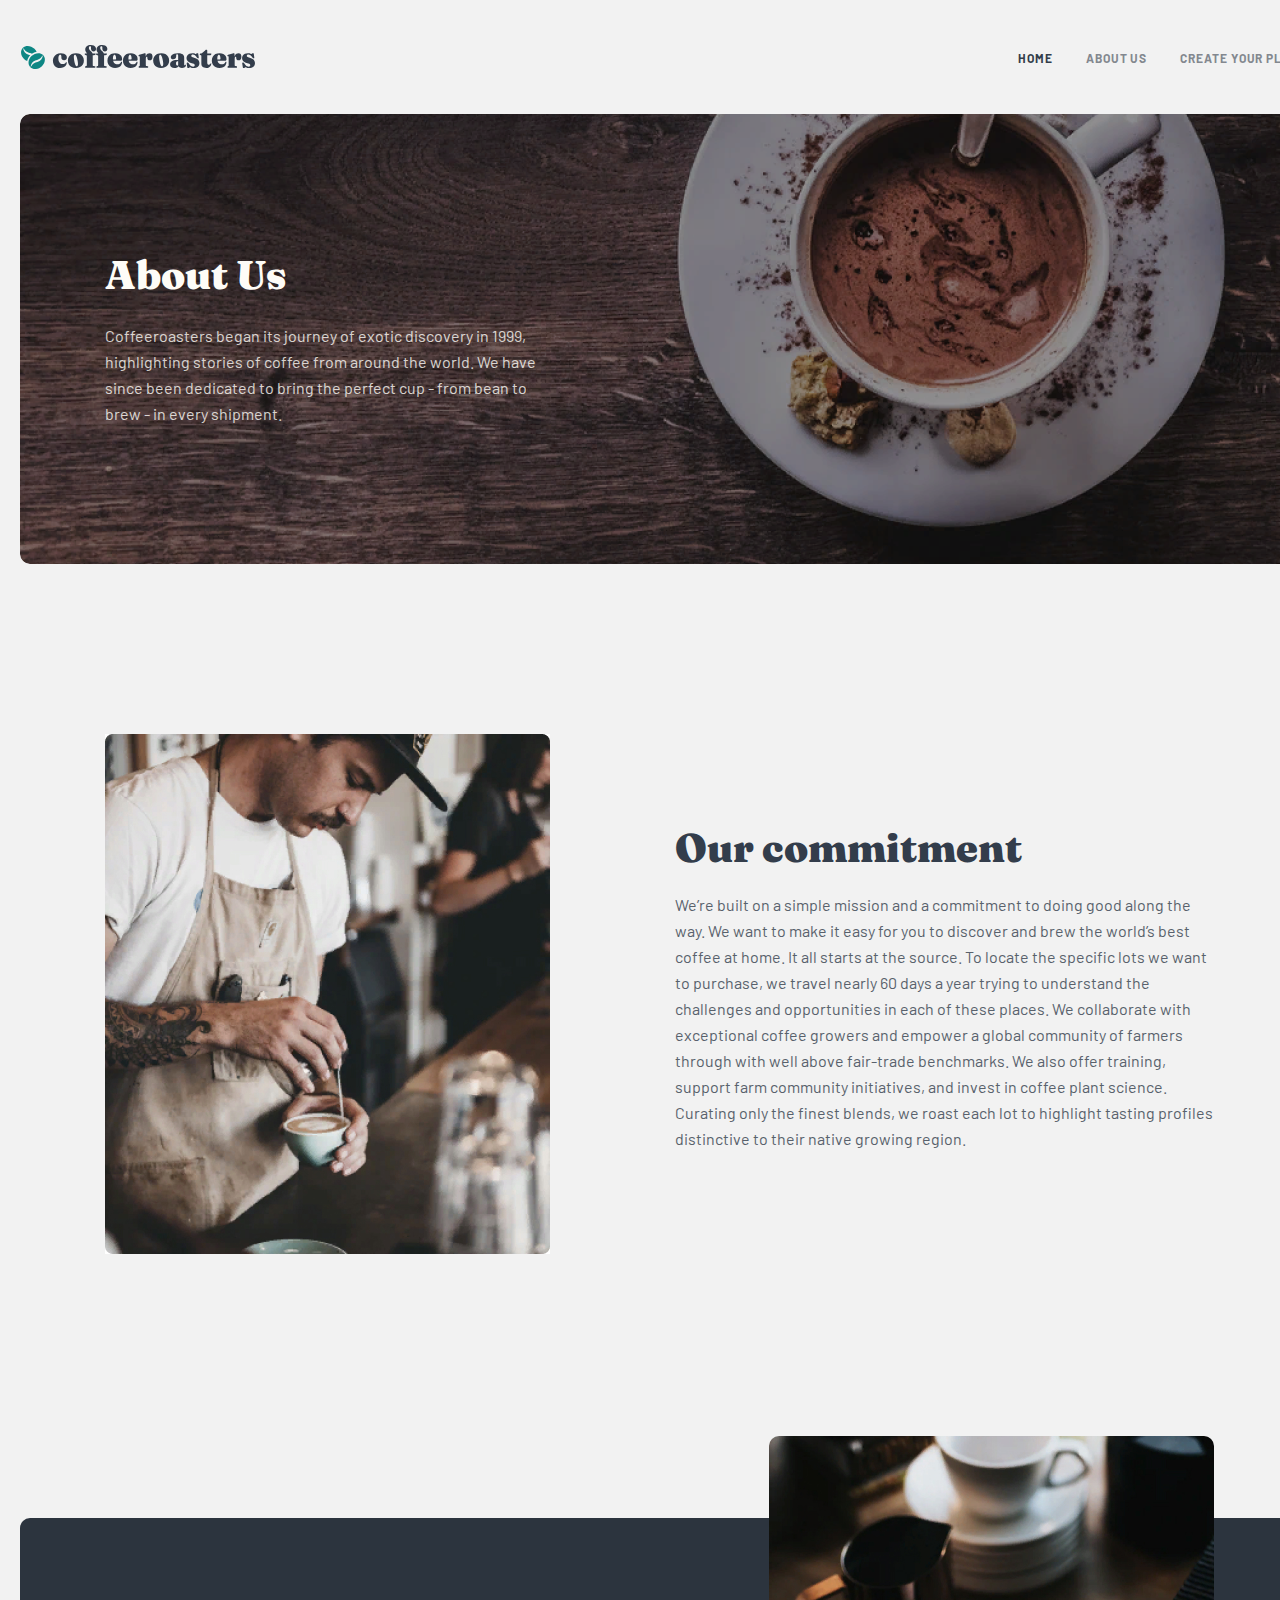
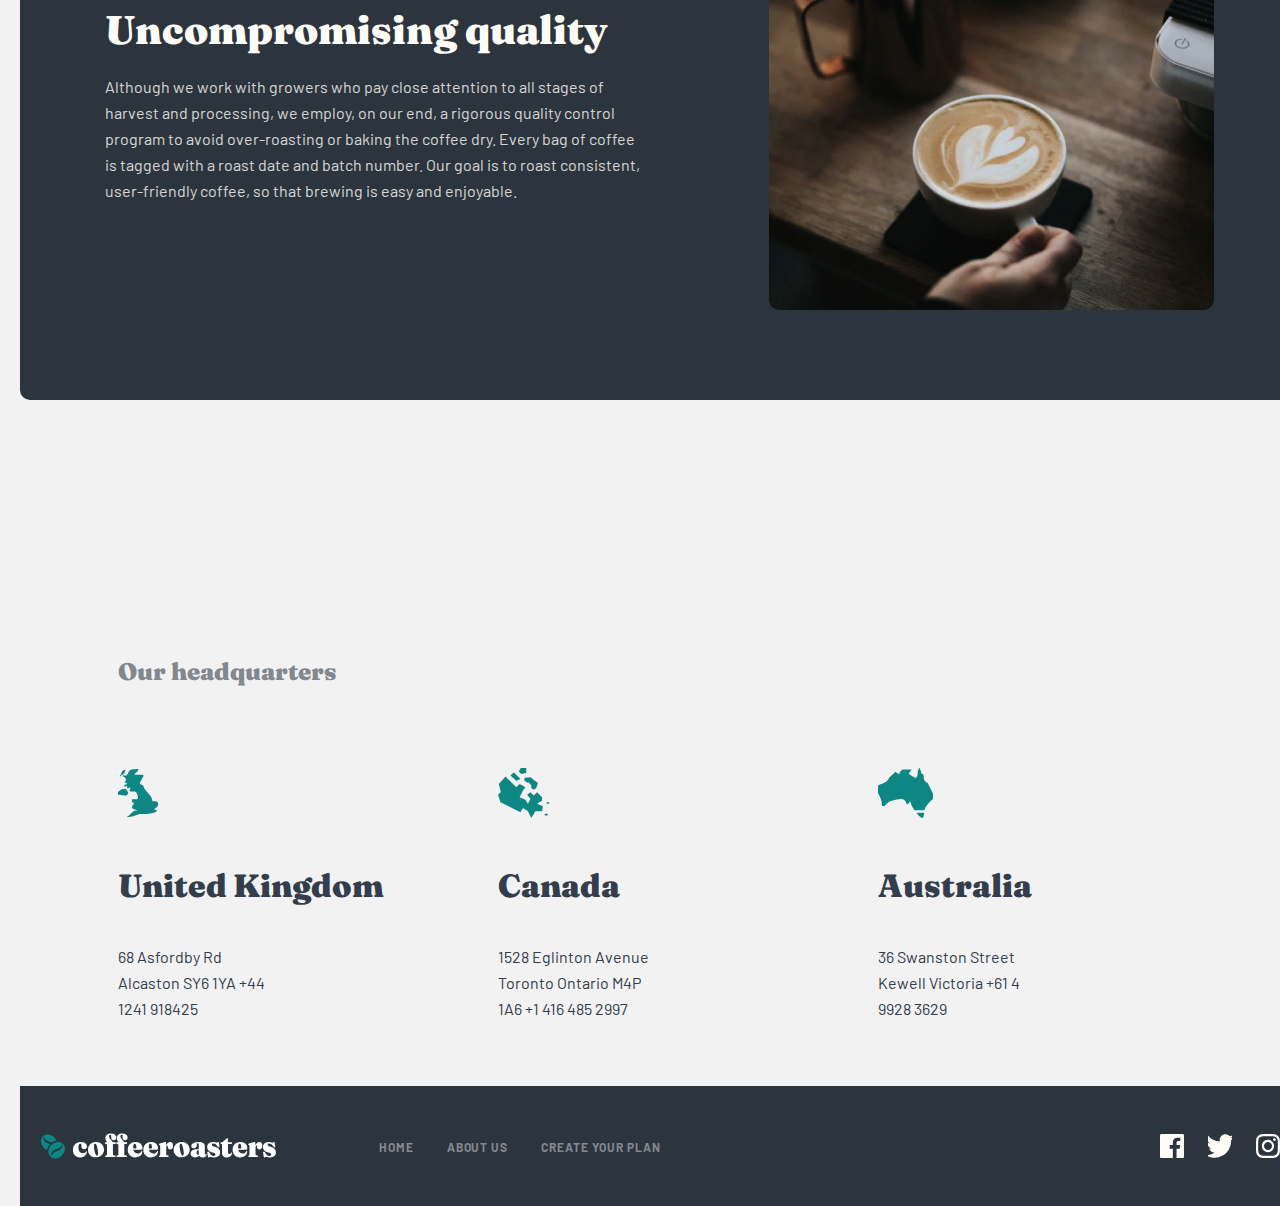
<file: index.html>
<!DOCTYPE html>
<html lang="en">
<head>
    <meta charset="UTF-8">
    <meta http-equiv="X-UA-Compatible" content="IE=edge">
    <meta name="viewport" content="width=device-width, initial-scale=1.0">
    <link rel="preconnect" href="https://fonts.googleapis.com">
    <link rel="preconnect" href="https://fonts.gstatic.com" crossorigin>
    <link rel="preconnect" href="https://fonts.gstatic.com" crossorigin>
    <link href="https://fonts.googleapis.com/css2?family=Barlow&family=Fraunces:wght@700&family=Raleway:wght@700&display=swap" rel="stylesheet">
    <link rel="stylesheet" href="./css/main.css">
    <title>Document</title>
</head>
<body>
    <!-- Header  -->
    <header class="header">
        <div class="container">
            <a class="logo-link" href="./index.html">
                <img
                    class="logo-link__image"
                    src="./image/Group 5.svg"
                    alt="Logo image"
                    width="236"
                    height="26"
                />
            </a>

            <!-- Nav  -->
            <nav class="nav">
                <ul class="nav__list">
                    <li class="nav__item">
                        <a class="nav__link nav__link--active" href="#">
                            home
                        </a>
                    </li>
                    <li class="nav__item">
                        <a class="nav__link" href="#"> about us </a>
                    </li>
                    <li class="nav__item">
                        <a class="nav__link" href="#"> create your plan </a>
                    </li>
                </ul>
            </nav>
        </div>
    </header>

    <!-- Main  -->
		<main class="main">
			<!-- Hero  -->

			<section class="hero">
				<div class="container">
                    <div class="hero-inner">
					<h2 class="hero__heading">About Us</h2>

					<p class="hero__description">Coffeeroasters began its journey of exotic discovery in 1999, highlighting stories of coffee from around the world. We have since been dedicated to bring the perfect cup - from bean to brew - in every shipment.
					</p>

                    </div>
				</div>
			</section>

            <section class="commitment">

                <div class="container">

                    <div class="commitment-inner">
            
                            <img
                                class="commitment__image"
                                src="./image/Bitmap.jpg"
                                alt="commitment image"
                                width="445"
                                height="520"
                            />

                            <div class="commitment__right">
            
                               <h2 class="commitment__title">Our commitment</h2>
            
                               <p class="commitment__paragraph">We’re built on a simple mission and a commitment to doing good along the way. We want to make it easy for you to discover and brew the world’s best coffee at home. It all starts at the source. To locate the specific lots we want to purchase, we travel nearly 60 days a year trying to understand the challenges and opportunities in each of these places. We collaborate with exceptional coffee growers and empower a global community of farmers through with well above fair-trade benchmarks. We also offer training, support farm community initiatives, and invest in coffee plant science. Curating only the finest blends, we roast each lot to highlight tasting profiles distinctive to their native growing region.</p>
            
                            </div>
                        

                        
                    </div>
                </div>

            </section>

            
            <section class="quality">

                <div class="container">

                    <div class="quality-inner">
            

            
                               <h2 class="quality__title">Uncompromising quality</h2>
            
                               <p class="quality__paragraph">Although we work with growers who pay close attention to all stages of harvest and processing, we employ, on our end, a rigorous quality control program to avoid over-roasting or baking the coffee dry. Every bag of coffee is tagged with a roast date and batch number. Our goal is to roast consistent, user-friendly coffee, so that brewing is easy and enjoyable.</p>



                            <img
                                class="quality__image"
                                src="./image/oiiiii.jpg"
                                alt="quality image"
                                width="445"
                                height="474"
                            />
                        

                        
                    </div>
                </div>

            </section>
            
            <section class="headquarters">

                <div class="container">

                    <h3 class="headquarters-title">Our headquarters</h3>

                        <ul class="headquarters__list">

							<li class="headquarters__item">

                                <img
                                    class="headquarters__card__image"
                                    src="./image/Combined Shape.svg"
                                    alt="headquarters_image"
                                    width="41"
                                    height="50"
                                />
                
                                <h2 class="headquarters__card__title">United Kingdom</h2>
                
                                <p class="headquarters__card__paragraph">
                                    68  Asfordby Rd
                                    Alcaston
                                    SY6 1YA
                                    +44 1241 918425</p>
                
                            </li>
							<li class="headquarters__item">

                                <img
                                    class="headquarters__card__image"
                                    src="./image/Combined Shape (1).svg "
                                    alt="headquarters_image"
                                    width="52"
                                    height="50"
                                />
                
                                <h2 class="headquarters__card__title">Canada</h2>
                
                                <p class="headquarters__card__paragraph">
                                    1528  Eglinton Avenue
                                    Toronto
                                    Ontario M4P 1A6
                                    +1 416 485 2997</p>
                
                            </li>
                            <li class="headquarters__item">
                                <img
                                class="headquarters__card__image"
                                src="./image/sssssssss.svg"
                                alt="headquarters_image"
                                width="55"
                                height="50"
                            />
                              <h2 class="headquarters__card__title">Australia</h2>
            
                              <p class="headquarters__card__paragraph">
                                36 Swanston Street
                                Kewell
                                Victoria
                                +61 4 9928 3629</p>
                            
                            </li>
						</ul>

                    </div>

                    
                </div>
            </section>

		
        </main>
        

        <!-- Footer  -->


		<footer class="footer">
			<div class="container">
				<div class="footer__inner">
					<a class="logo-link" href="./index.html">
						<img
							class="logo-link__image"
							src="./image/dddddd.svg"
							alt="Logo image"
							width="236"
							height="26"
						/>
					</a>

					<!-- Nav  -->
					<nav class="nav">
						<ul class="nav__list">
							<li class="nav__item">
								<a class="nav__link" href="#"> home </a>
							</li>
							<li class="nav__item">
								<a class="nav__link" href="#"> about us </a>
							</li>
							<li class="nav__item">
								<a class="nav__link" href="#">
									create your plan
								</a>
							</li>
						</ul>
					</nav>

					<!-- Socials  -->
					<ul class="socials">
						<li class="socials__item">
							<a class="socials__link" href="#"
								><img
									src="./image/Path.svg"
									alt="Social media icon"
									width="24"
									height="24"
								/>
							</a>
						</li>
						<li class="socials__item">
							<a class="socials__link" href="#"
								><img
									src="./image/Path (3).svg"
									alt="Social media icon"
									width="24"
									height="24"
								/>
							</a>
						</li>
						<li class="socials__item">
							<a class="socials__link" href="#"
								><img
									src="./image/Shape.svg"
									alt="Social media icon"
									width="24"
									height="24"
								/>
							</a>
						</li>
					</ul>
				</div>
			</div>
		</footer>

</body>
</html>
</file>
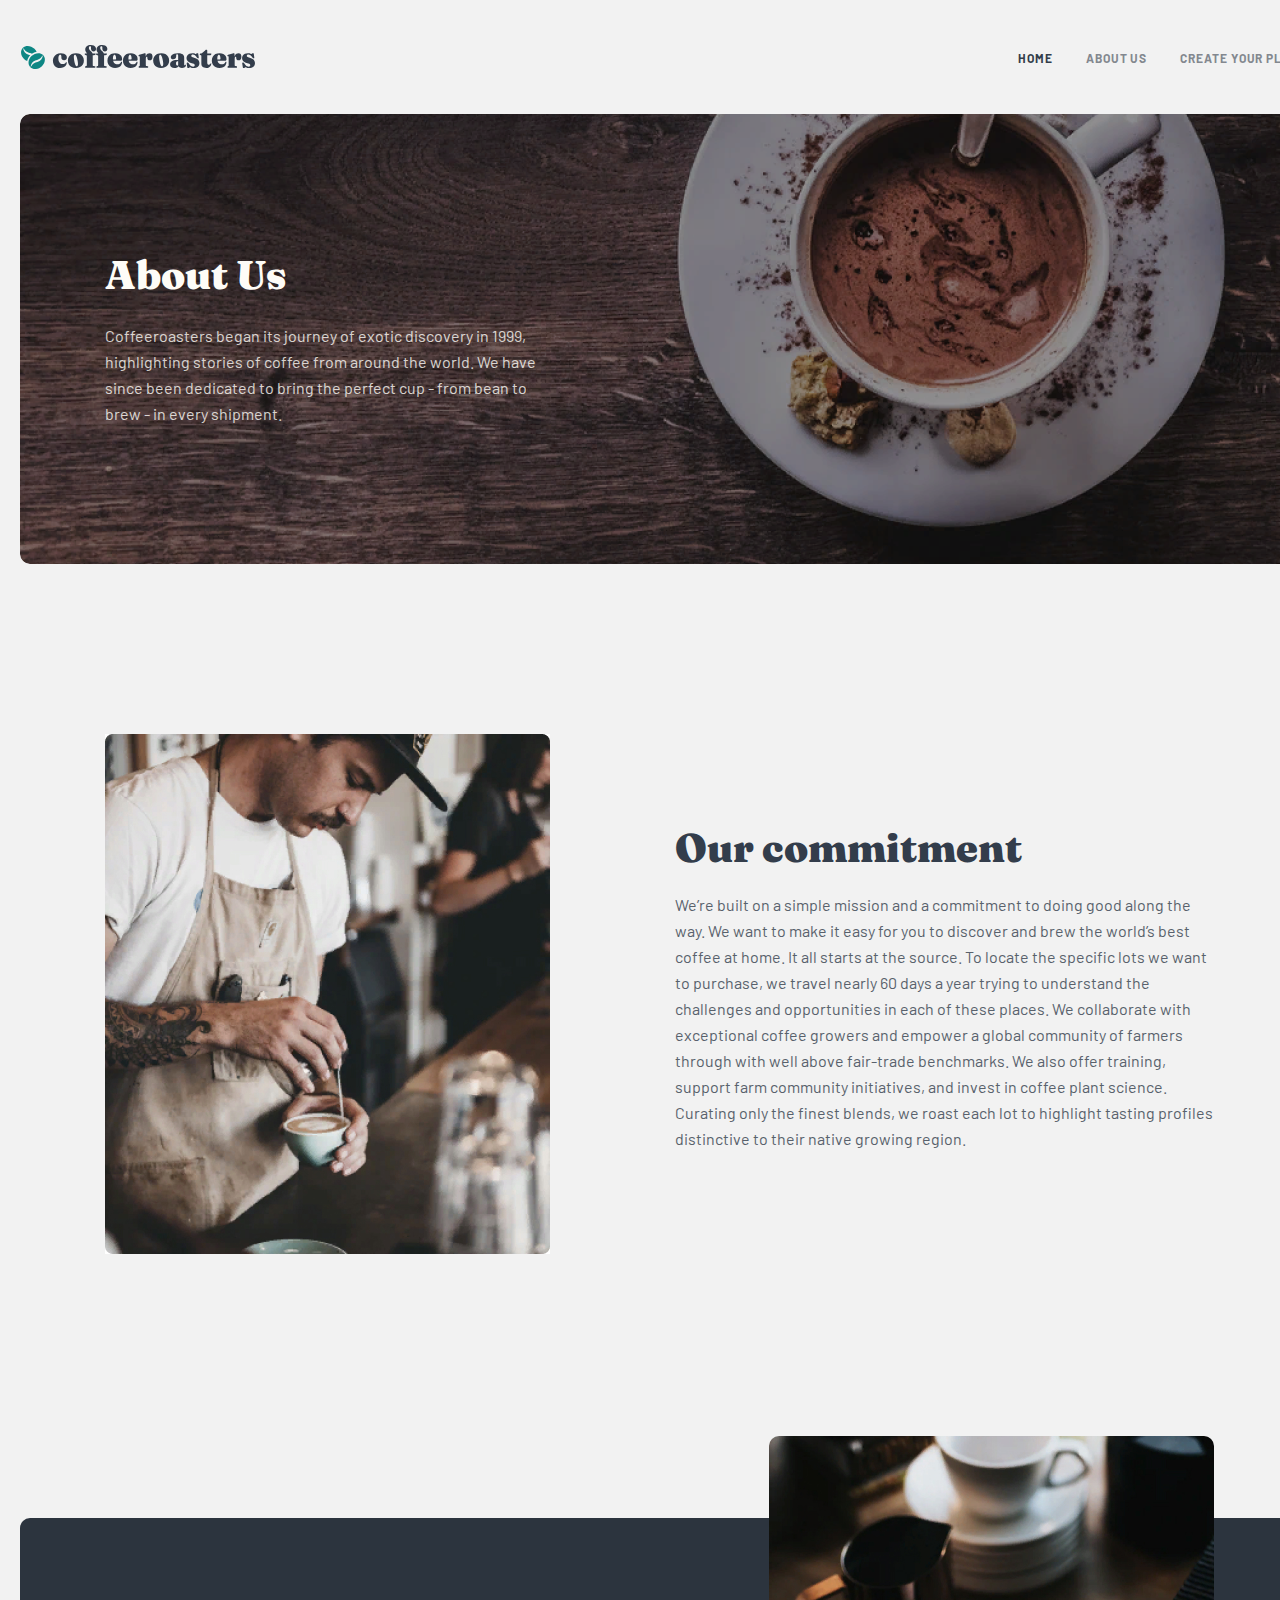
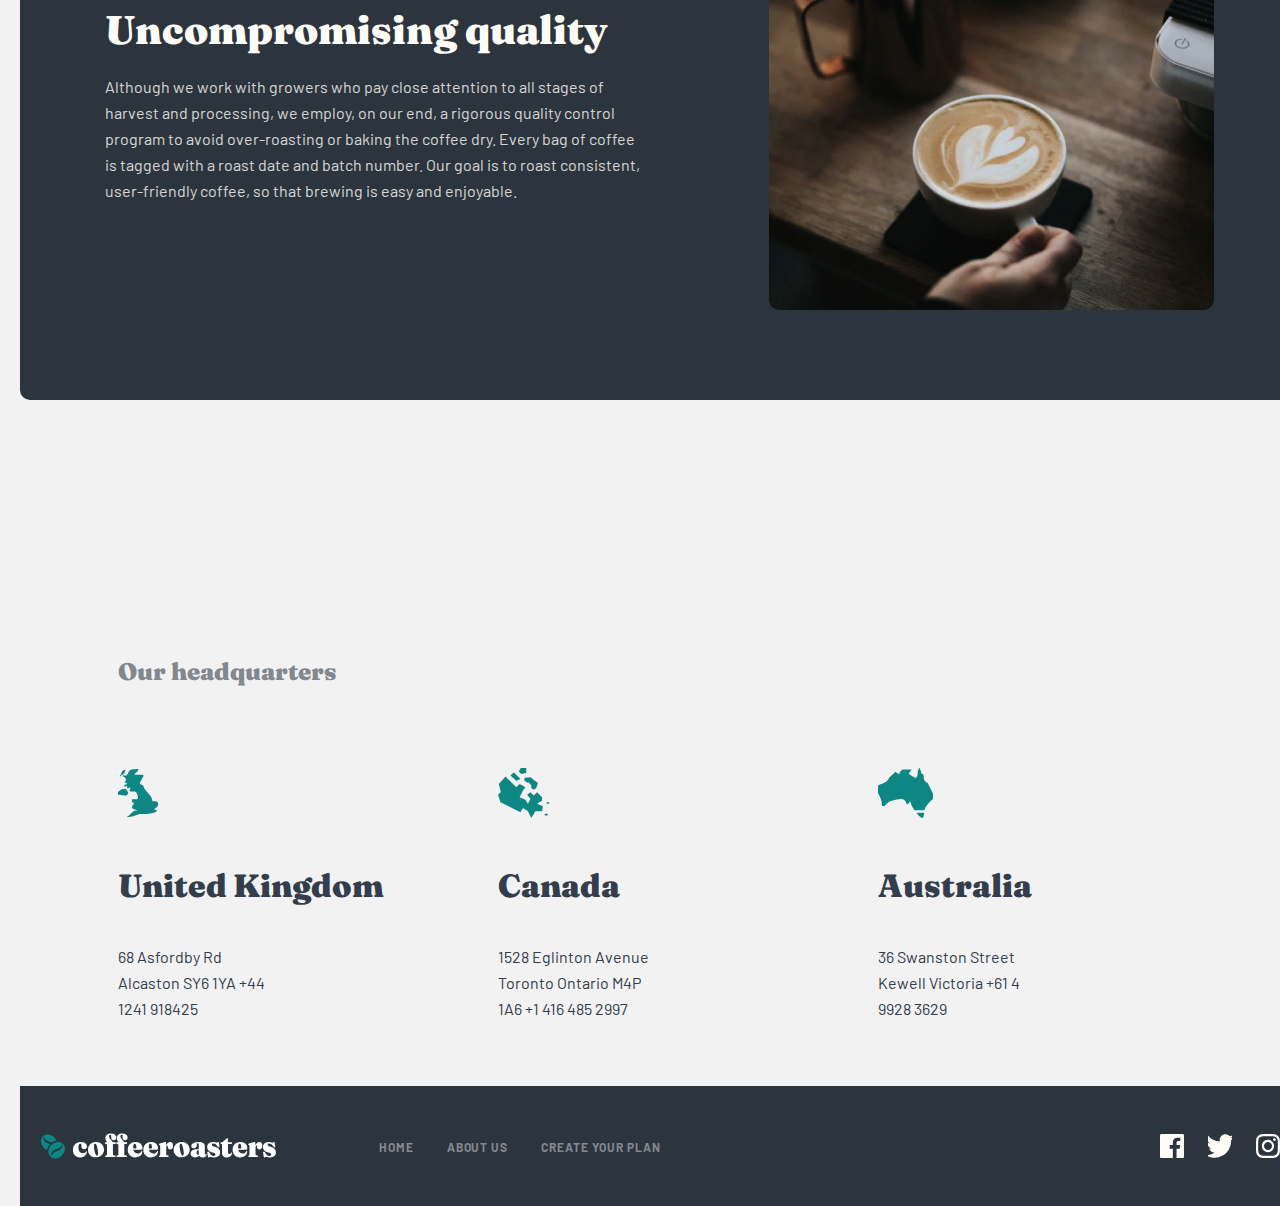
<file: about.html>
<!DOCTYPE html>
<html lang="en">
<head>
    <meta charset="UTF-8">
    <meta http-equiv="X-UA-Compatible" content="IE=edge">
    <meta name="viewport" content="width=device-width, initial-scale=1.0">
    <link rel="preconnect" href="https://fonts.googleapis.com">
    <link rel="preconnect" href="https://fonts.gstatic.com" crossorigin>
    <link rel="preconnect" href="https://fonts.gstatic.com" crossorigin>
    <link href="https://fonts.googleapis.com/css2?family=Barlow&family=Fraunces:wght@700&family=Raleway:wght@700&display=swap" rel="stylesheet">
    <link rel="stylesheet" href="./css/main.css">
    <title>Document</title>
</head>
<body>
    <!-- Header  -->
    <header class="header">
        <div class="container">
            <a class="logo-link" href="./index.html">
                <img
                    class="logo-link__image"
                    src="./image/Group 5.svg"
                    alt="Logo image"
                    width="236"
                    height="26"
                />
            </a>

            <!-- Nav  -->
            <nav class="nav">
                <ul class="nav__list">
                    <li class="nav__item">
                        <a class="nav__link nav__link--active" href="index.html">
                            home
                        </a>
                    </li>
                    <li class="nav__item">
                        <a class="nav__link" href="about.html"> about us </a>
                    </li>
                    <li class="nav__item">
                        <a class="nav__link" href="#"> create your plan </a>
                    </li>
                </ul>
            </nav>
        </div>
    </header>

    <!-- Main  -->
		<main class="main">
			<!-- Hero  -->

			<section class="hero">
				<div class="container">
                    <div class="hero-inner">
					<h2 class="hero__heading">About Us</h2>

					<p class="hero__description">Coffeeroasters began its journey of exotic discovery in 1999, highlighting stories of coffee from around the world. We have since been dedicated to bring the perfect cup - from bean to brew - in every shipment.
					</p>

                    </div>
				</div>
			</section>

            <section class="commitment">

                <div class="container">

                    <div class="commitment-inner">
            
                            <img
                                class="commitment__image"
                                src="./image/Bitmap.jpg"
                                alt="commitment image"
                                width="445"
                                height="520"
                            />

                            <div class="commitment__right">
            
                               <h2 class="commitment__title">Our commitment</h2>
            
                               <p class="commitment__paragraph">We’re built on a simple mission and a commitment to doing good along the way. We want to make it easy for you to discover and brew the world’s best coffee at home. It all starts at the source. To locate the specific lots we want to purchase, we travel nearly 60 days a year trying to understand the challenges and opportunities in each of these places. We collaborate with exceptional coffee growers and empower a global community of farmers through with well above fair-trade benchmarks. We also offer training, support farm community initiatives, and invest in coffee plant science. Curating only the finest blends, we roast each lot to highlight tasting profiles distinctive to their native growing region.</p>
            
                            </div>
                        

                        
                    </div>
                </div>

            </section>

            
            <section class="quality">

                <div class="container">

                    <div class="quality-inner">
            

            
                               <h2 class="quality__title">Uncompromising quality</h2>
            
                               <p class="quality__paragraph">Although we work with growers who pay close attention to all stages of harvest and processing, we employ, on our end, a rigorous quality control program to avoid over-roasting or baking the coffee dry. Every bag of coffee is tagged with a roast date and batch number. Our goal is to roast consistent, user-friendly coffee, so that brewing is easy and enjoyable.</p>



                            <img
                                class="quality__image"
                                src="./image/oiiiii.jpg"
                                alt="quality image"
                                width="445"
                                height="474"
                            />
                        

                        
                    </div>
                </div>

            </section>
            
            <section class="headquarters">

                <div class="container">

                    <h3 class="headquarters-title">Our headquarters</h3>

                        <ul class="headquarters__list">

							<li class="headquarters__item">

                                <img
                                    class="headquarters__card__image"
                                    src="./image/Combined Shape.svg"
                                    alt="headquarters_image"
                                    width="41"
                                    height="50"
                                />
                
                                <h2 class="headquarters__card__title">United Kingdom</h2>
                
                                <p class="headquarters__card__paragraph">
                                    68  Asfordby Rd
                                    Alcaston
                                    SY6 1YA
                                    +44 1241 918425</p>
                
                            </li>
							<li class="headquarters__item">

                                <img
                                    class="headquarters__card__image"
                                    src="./image/Combined Shape (1).svg "
                                    alt="headquarters_image"
                                    width="52"
                                    height="50"
                                />
                
                                <h2 class="headquarters__card__title">Canada</h2>
                
                                <p class="headquarters__card__paragraph">
                                    1528  Eglinton Avenue
                                    Toronto
                                    Ontario M4P 1A6
                                    +1 416 485 2997</p>
                
                            </li>
                            <li class="headquarters__item">
                                <img
                                class="headquarters__card__image"
                                src="./image/sssssssss.svg"
                                alt="headquarters_image"
                                width="55"
                                height="50"
                            />
                              <h2 class="headquarters__card__title">Australia</h2>
            
                              <p class="headquarters__card__paragraph">
                                36 Swanston Street
                                Kewell
                                Victoria
                                +61 4 9928 3629</p>
                            
                            </li>
						</ul>

                    </div>

                    
                </div>
            </section>

		
        </main>
        

        <!-- Footer  -->


		<footer class="footer">
			<div class="container">
				<div class="footer__inner">
					<a class="logo-link" href="./index.html">
						<img
							class="logo-link__image"
							src="./image/dddddd.svg"
							alt="Logo image"
							width="236"
							height="26"
						/>
					</a>

					<!-- Nav  -->
					<nav class="nav">
						<ul class="nav__list">
							<li class="nav__item">
								<a class="nav__link" href="#"> home </a>
							</li>
							<li class="nav__item">
								<a class="nav__link" href="#"> about us </a>
							</li>
							<li class="nav__item">
								<a class="nav__link" href="#">
									create your plan
								</a>
							</li>
						</ul>
					</nav>

					<!-- Socials  -->
					<ul class="socials">
						<li class="socials__item">
							<a class="socials__link" href="#"
								><img
									src="./image/Path.svg"
									alt="Social media icon"
									width="24"
									height="24"
								/>
							</a>
						</li>
						<li class="socials__item">
							<a class="socials__link" href="#"
								><img
									src="./image/Path (3).svg"
									alt="Social media icon"
									width="24"
									height="24"
								/>
							</a>
						</li>
						<li class="socials__item">
							<a class="socials__link" href="#"
								><img
									src="./image/Shape.svg"
									alt="Social media icon"
									width="24"
									height="24"
								/>
							</a>
						</li>
					</ul>
				</div>
			</div>
		</footer>

</body>
</html>
</file>
<file: css/main.css>
@import url('https://fonts.googleapis.com/css2?family=Barlow&family=Fraunces:wght@700&family=Raleway:wght@700&display=swap');
* {
	box-sizing: border-box;
}

html {
	height: 100%;
}

body {
	height: 100%;
	display: flex;
	flex-direction: column;
	margin: 0;
	padding: 0;
	font-family: 'Fraunces', sans-serif;
	background-color: #f2f2f2;
}

img {
	vertical-align: middle;
	object-fit: cover;
}

.container {
	width: 1320px;
	margin: 0 auto;
	padding: 0 20px;
}

.container--small {
	width: 1240px;
}

/* Header  */

.header .container {
	display: flex;
	align-items: center;
	justify-content: space-between;
	padding: 44px 20px;
}

/* Nav  */

.nav__list {
	display: flex;
	align-items: center;
	margin: 0;
	padding: 0;
	list-style-type: none;
}

.nav__item + .nav__item {
	margin-left: 33px;
}

.nav__link {
	color: #83888f;
	text-decoration: none;
    font-family: Barlow;
    font-style: normal;
    font-weight: bold;
    font-size: 12px;
    line-height: 15px;
    letter-spacing: 0.923077px;
    text-transform: uppercase;
    transition: color 0.2s ease;
    color: #83888F;
}

.nav__link:hover {
	color: #333d4b;
}

.nav__link--active {
	color: #333d4b;
}

/* Main  */
.main {
	flex-grow: 1;
}

/* Hero  */

.hero-inner{
    width: 1280px;
    padding: 137px 85px;
    background-image: url(../image/Group\ 7.png);
    background-repeat: no-repeat;
    background-size: 1280px 450px;
    margin-bottom: 170px;
    border-radius: 10px;
}

.hero__heading {
	width: 493px;
	margin-top: 0;
	margin-bottom: 24px;
	font-family: Fraunces 9pt;
    font-style: normal;
    font-weight: 900;
    font-size: 40px;
    line-height: 48px;
    color: #FEFCF7;
}

.hero__description {
	width: 445px;
	margin:0;
    font-family: Barlow;
    font-style: normal;
    font-weight: normal;
    font-size: 16px;
    line-height: 26px;
    color: #FEFCF7;
    mix-blend-mode: normal;
    opacity: 0.8;
}



/* main-commitment */

.commitment .container{
    margin-bottom: 256px;
}

.commitment-inner{
    width: 1110px;
    display: flex;
    justify-content: space-between;
    margin: 0 auto;
}

.commitment__image {
	vertical-align: middle;
	object-fit: cover;
}

.commitment__right{
    width: 540px;
    padding: 90px 0;
}

.commitment__title {
    margin-top: 0;
	margin-bottom: 20px;
    font-family: Fraunces 9pt;
    font-style: normal;
    font-weight: 900;
    font-size: 40px;
    line-height: 48px;
    color: #333D4B;
}

.commitment__paragraph {
    margin-top: 0;
	margin-bottom: 20px;
    font-family: Barlow;
    font-style: normal;
    font-weight: normal;
    font-size: 16px;
    line-height: 26px;
    color: #333D4B;
    mix-blend-mode: normal;
    opacity: 0.8;
}

/* main-quality */

.quality .container{
    margin-bottom: 256px;
}

.quality-inner{
    position: relative;
    width: 1280px;
    margin: 0 auto;
    padding: 88px 0 176px 85px;
    background-color: #2C343E;
    border-radius: 10px;
}



.quality__title {
    width: 517px;
    margin-top: 0;
	margin-bottom: 20px;
    font-family: Fraunces 9pt;
    font-style: normal;
    font-weight: 900;
    font-size: 40px;
    line-height: 48px;
    color: #FEFCF7;
}

.quality__paragraph {
    width: 540px;
    margin-top: 0;
	margin-bottom: 20px;
    font-family: Barlow;
    font-style: normal;
    font-weight: normal;
    font-size: 16px;
    line-height: 26px;
    color: #FEFCF7;
    mix-blend-mode: normal;
    opacity: 0.8;
}


.quality__image {
    position: absolute;
    right: 86px;
    bottom: 90px;
	vertical-align: middle;
	object-fit: cover;
    border-radius: 10px;
}





/* headquarters */

.headquarters{
    width: 1280px;
    margin: 0 auto;
    padding: 0;
}

.headquarters .container{
    width: 1045px;
    margin: 0 auto;
    padding: 0;
}

.headquarters-title{
    margin: 0;
    margin-bottom: 80px;
    font-family: Fraunces 9pt;
    font-style: normal;
    font-weight: 900;
    font-size: 24px;
    line-height: 32px;
    color: #83888F;
}


.headquarters{
    width: 100%;
    margin: 0 auto;
    margin-bottom: 64px;
}

.headquarters__list {
	display: flex;
    justify-content: space-between;
	margin: 0;
	padding: 0;
	list-style-type: none;
}

.headquarters__item{
    width: 285px;
}

.headquarters__card__image{
    margin-bottom: 50px;
}
.headquarters__card__title{
    width: 285px;
    margin: 0;
    margin-bottom: 40px;
    font-family: Fraunces 9pt;
    font-style: normal;
    font-weight: 900;
    font-size: 32px;
    line-height: 36px;
    color: #333D4B;
}

.headquarters__card__paragraph{
    width: 155px;
    margin: 0;
    font-family: Barlow;
    font-style: normal;
    font-weight: normal;
    font-size: 16px;
    line-height: 26px;
    color: #333D4B;
}




/* Footer  */

.footer__inner {
	display: flex;
	align-items: center;
	padding: 47px 20px;
	background-color: #2c343e;
}

.footer .logo-link {
	margin-right: 103px;
}

.footer .nav__link:hover {
	color: #fefcf7;
    
}

.socials {
	display: flex;
	align-items: center;
	margin: 0;
	margin-left: auto;
	padding: 0;
	list-style-type: none;
}

.socials__item + .socials__item {
	margin-left: 24px;
}

.socials__link {
	text-decoration: none;
}

.socials__link img:hover{
    transition: opacity 0.2s ease;
    opacity: 0.5;
}
</file>
